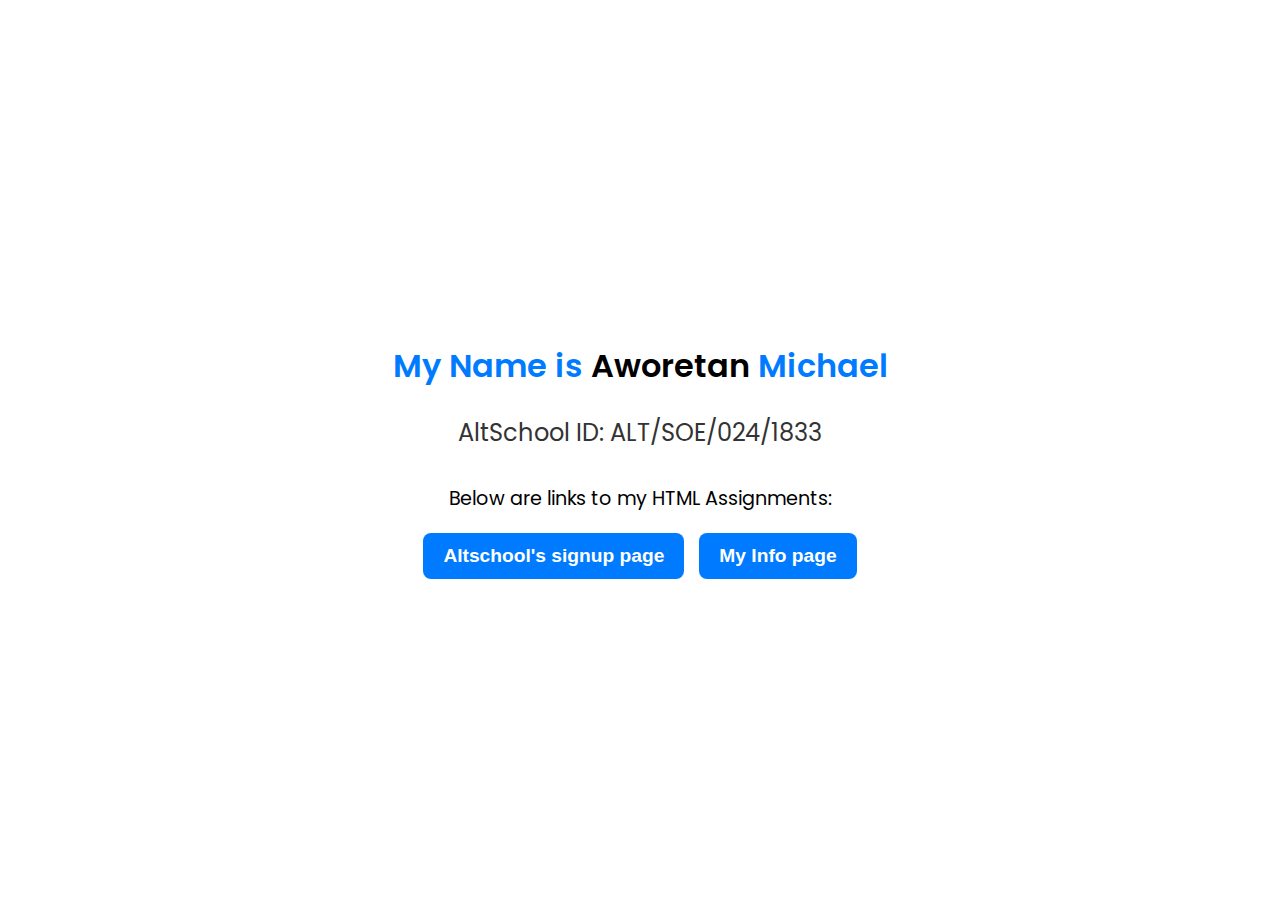
<file: index.html>
<!DOCTYPE html>
<html lang="en">
<head>
    <meta charset="UTF-8">
    <meta name="viewport" content="width=device-width, initial-scale=1.0">
    <title>Aworetan-Michael HTML-assignments</title>
    <link rel="stylesheet" href="./styles.css">
</head>
<body>
    <h1>My Name is <span class="highlight">Aworetan</span> Michael</h1>
    <h2>AltSchool ID: ALT/SOE/024/1833</h2>
    <p>Below are links to my HTML Assignments:</p>

    <div class="button-container">
        <button><a href="./altschool-signup/index.html">Altschool's signup page</a></button>
        <button><a href="./altschool-info/index.html">My Info page</a></button>
    </div>
</body>
</html>
</file>
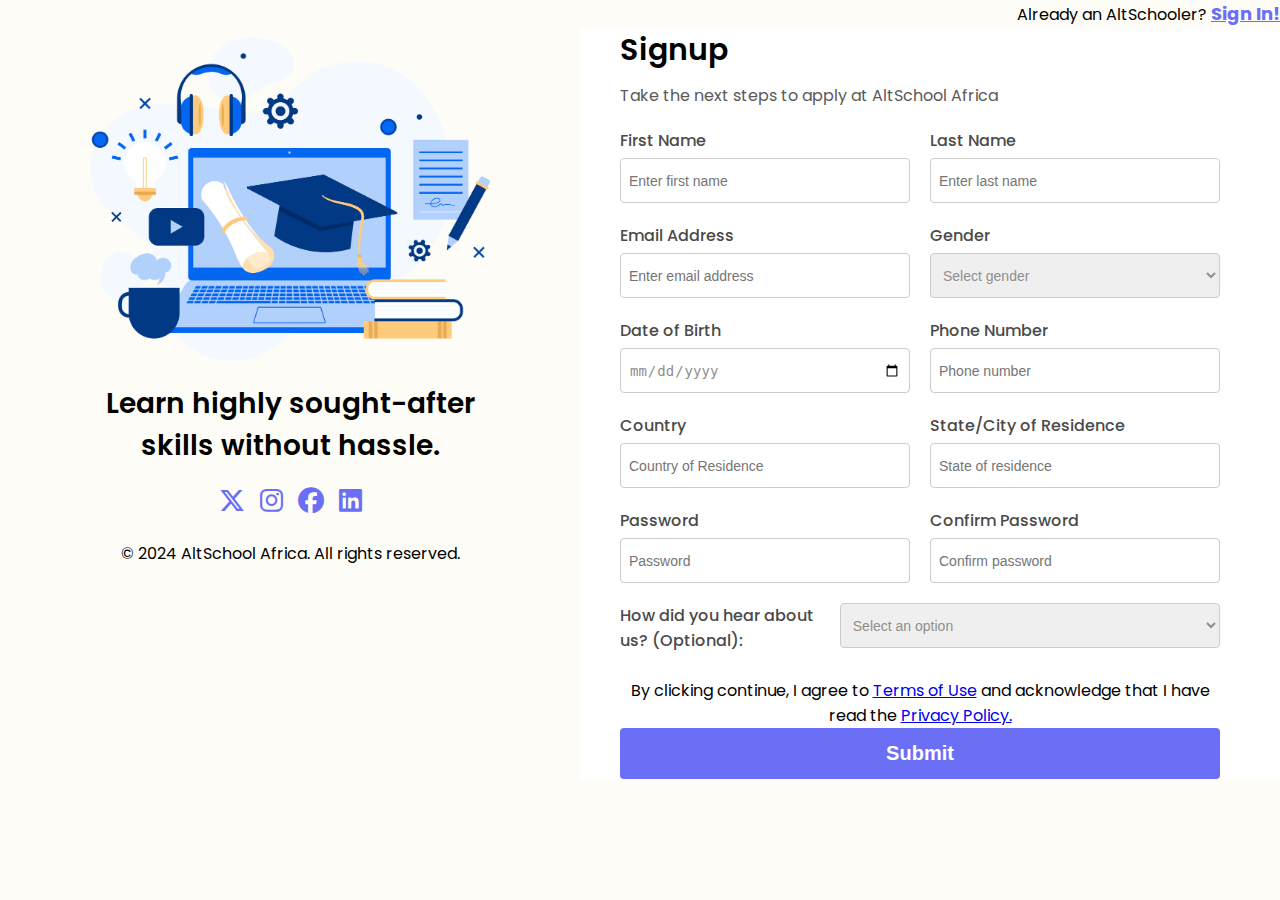
<file: altschool-signup/index.html>
<!DOCTYPE html>
<html lang="en">

<head>
  <meta charset="UTF-8">
  <meta name="viewport" content="width=device-width, initial-scale=1.0">
  <title>AltSchool Application Form</title>

  <!-- Typography & Fonts -->
  <link rel="preconnect" href="https://fonts.googleapis.com">
  <link rel="preconnect" href="https://fonts.gstatic.com" crossorigin>
  <link href="https://fonts.googleapis.com/css2?family=Poppins:wght@100;200;300;400;500;600;700;800;900&display=swap"
    rel="stylesheet">

  <!-- FontAwesome Icons -->
  <link rel="stylesheet" href="https://cdnjs.cloudflare.com/ajax/libs/font-awesome/6.5.1/css/all.min.css">

  <!-- CSS Stylesheet -->
  <link rel="stylesheet" href="./styles.css">
</head>

<body>
  <header class="header">
    <nav class="navigation">
      <ul class="nav-list">
        <li class="nav-item">Already an AltSchooler? <a href="https://portal.altschoolafrica.com/" class="nav-link">Sign In!</a></li>
      </ul>
    </nav>
  </header>

  <main class="container">
    <section class="hero-section">
      <figure class="hero-image">
        <img src="./assets/Alt School Picture.png" alt="Academic Icon">
      </figure>
      <h1 class="hero-title">Learn highly sought-after skills without hassle.</h1>
      <div class="social-links">
        <a href="https://x.com/altschoolafrica" target="_blank"><i class="fab fa-x-twitter"></i></a>
        <a href="https://www.instagram.com/altschoolafrica/" target="_blank"><i class="fab fa-instagram"></i></a>
        <a href="https://www.facebook.com/AltSchoolAfrica" target="_blank"><i class="fab fa-facebook"></i></a>
        <a href="https://www.linkedin.com/school/altschoolafrica/" target="_blank"><i class="fab fa-linkedin"></i></a>
      </div>

      <p class="footer-text">&copy; 2024 AltSchool Africa. All rights reserved.</p>
    </section>

    <section class="form-section">
      <form action="#" method="get" class="signup-form">
        <h2 class="form-title">Signup</h2>
        <p class="form-description">Take the next steps to apply at AltSchool Africa</p>

        <div class="form-group">
          <div class="form-field">
            <label for="first_name">First Name</label>
            <input type="text" name="first_name" id="first_name" placeholder="Enter first name" required>
          </div>
          <div class="form-field">
            <label for="last_name">Last Name</label>
            <input type="text" name="last_name" id="last_name" placeholder="Enter last name" required>
          </div>
        </div>

        <div class="form-group">
          <div class="form-field">
            <label for="email_address">Email Address</label>
            <input type="email" name="email_address" id="email_address" placeholder="Enter email address" required>
          </div>
          <div class="form-field">
            <label for="gender">Gender</label>
            <select name="gender" id="gender" required>
              <option value="" disabled selected>Select gender</option>
              <option value="Female">Female</option>
              <option value="Male">Male</option>
            </select>
          </div>
        </div>

        <div class="form-group">
          <div class="form-field">
            <label for="date_of_birth">Date of Birth</label>
            <input type="date" name="date_of_birth" id="date_of_birth" required>
          </div>
          <div class="form-field">
            <label for="phone_number">Phone Number</label>
            <input type="tel" name="phone_number" id="phone_number" placeholder="Phone number" required>
          </div>
        </div>

        <div class="form-group">
          <div class="form-field">
            <label for="country">Country</label>
            <input type="text" name="country" id="country" placeholder="Country of Residence" required>
          </div>
          <div class="form-field">
            <label for="state_city">State/City of Residence</label>
            <input type="text" name="state_city" id="state_city" placeholder="State of residence" required>
          </div>
        </div>

        <div class="form-group">
          <div class="form-field">
            <label for="password">Password</label>
            <input type="password" name="password" id="password" placeholder="Password" required>
          </div>
          <div class="form-field">
            <label for="confirm_password">Confirm Password</label>
            <input type="password" name="confirm_password" id="confirm_password" placeholder="Confirm password"
              required>
          </div>
        </div>

        <div class="form-group">
          <label for="referral_source">How did you hear about us? (Optional):</label>
          <select name="referral_source" id="referral_source">
            <option value="" disabled selected>Select an option</option>
            <option value="Social Media">Social Media</option>
            <option value="Friend">Friend</option>
            <option value="Advertisement">Advertisement</option>
          </select>
        </div>

        <p class="terms-text">
          By clicking continue, I agree to <a href="https://altschoolafrica.com/terms-and-conditions">Terms of Use</a>
          and acknowledge that I have read the
          <a href="https://altschoolafrica.com/privacy-policy">Privacy Policy.</a>
        </p>

        <button type="submit" class="submit-button">Submit</button>
      </form>
    </section>
  </main>
</body>

</html>
</file>
<file: styles.css>
@import url('https://fonts.googleapis.com/css2?family=Poppins:wght@300;400;600&display=swap');

body {
    display: flex;
    flex-direction: column;
    justify-content: center;
    align-items: center;
    height: 100vh;
    margin: 0;
    font-family: 'Poppins', Arial, sans-serif;
    text-align: center;
    background: url('https://source.unsplash.com/1600x900/?nature,abstract') no-repeat center center/cover;
}

/* Heading Styles */
h1 {
    font-size: 2rem;
    font-weight: 600;
    color: #007BFF;
    margin-bottom: 5px;
}

h1 .highlight {
    color: black;
}

h2 {
    font-size: 1.5rem;
    font-weight: 400;
    color: #333;
    margin-bottom: 15px;
}

p {
    font-size: 1.2rem;
    margin-bottom: 20px;
}

/* Button Container */
.button-container {
    display: flex;
    gap: 15px;
}

/* Button Styles */
button {
    font-size: 1.2rem;
    padding: 12px 20px;
    background-color: #007BFF;
    border: none;
    border-radius: 8px;
    cursor: pointer;
    transition: background 0.3s ease-in-out;
}

button a {
    text-decoration: none;
    color: white;
    font-weight: bold;
}

button:hover {
    background-color: #0056b3;
}

/* Responsive Design */
@media screen and (max-width: 480px) {
    .button-container {
        flex-direction: column;
        gap: 10px;
    }

    h1 {
        font-size: 1.8rem;
    }

    h2 {
        font-size: 1.3rem;
    }

    p {
        font-size: 1rem;
    }

    button {
        font-size: 1rem;
        padding: 10px 16px;
    }
}
</file>
<file: altschool-signup/styles.css>
* {
  box-sizing: border-box;
  margin: 0;
  padding: 0;
}

body {
  font-family: "Poppins", sans-serif;
  background-color: #fefcf7;
}

.container {
  display: flex;
  flex-direction: row;
  width: 100vw;
}

.hero-section {
  display: flex;
  flex: 1;
  flex-direction: column;
  align-items: center;
  text-align: center;
  padding: 10px 90px;
}

.hero-image img {
  width: 400px;
}

.hero-title {
  font-size: 28px;
  font-weight: 600;
  margin-top: 15px;
}

.social-links {
  display: flex;
  gap: 15px;
  margin-top: 15px;
}

.social-links a {
  font-size: 26px;
  color: #6a6ff5;
  text-decoration: none;
  transition: color 0.3s;
}

.social-links a:hover {
  color: #3d42d9;
}

.footer-text {
  font-size: 16px;
  margin-top: 20px;
}

.form-section {
  padding-left: 40px;
  text-align: center;
  background-color: #fff;
  width: 100%;
}

.navigation {
  text-align: right;
}

.nav-link {
  color: #6a6ff5;
  font-weight: bold;
  font-size: 18px;
}

.signup-form {
  max-width: 600px;
  margin: 0;
}

.form-title {
  font-size: 30px;
  font-weight: 600;
  text-align: left;
  margin-bottom: 10px;
}

.form-description {
  font-size: 16px;
  text-align: left;
  color: rgb(90, 89, 89);
  margin-bottom: 20px;
}

.form-group {
  display: flex;
  gap: 20px;
  margin-bottom: 20px;
}

.form-field {
  flex: 1;
}

label {
  display: block;
  font-size: 16px;
  font-weight: 500;
  color: rgb(75, 74, 74);
  text-align: left;
  margin-bottom: 5px;
}

input, select {
  width: 100%;
  height: 45px;
  font-size: 14px;
  color: rgb(143, 142, 142);
  padding: 8px;
  border-radius: 4px;
  border: 0.5px solid #ccc; 
  transition: border-color 0.3s;
}

input:focus, select:focus {
  border-color: #6a6ff5;
  outline: none;
}

.submit-button {
  width: 100%;
  background-color: #6a6ff5;
  color: white;
  font-size: 20px;
  font-weight: bold;
  border-radius: 4px;
  padding: 14px;
  border: none;
  cursor: pointer;
  transition: background-color 0.3s ease-in-out;
}

.submit-button:hover {
  background-color: #3d42d9;
}
</file>
